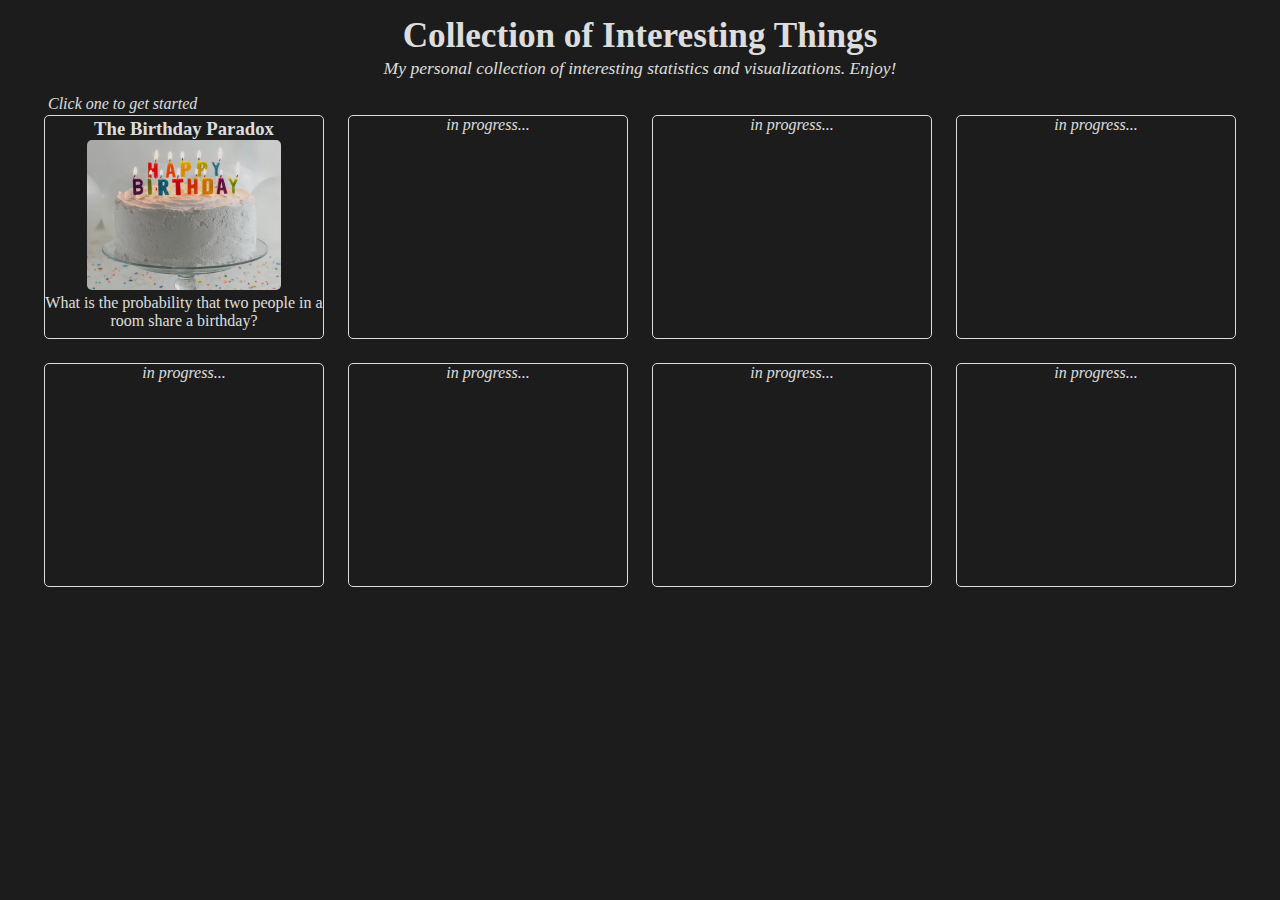
<file: index.html>
<!DOCTYPE html>
<html lang="en">
<head>
  <meta charset="UTF-8">
  <meta name="viewport" content="width=device-width, initial-scale=1.0">
  <title>Collection of Interesting Statistics</title>
  <link rel="stylesheet" href="style.css">
</head>
<body>
  <header>
    <h1>Collection of Interesting Things</h1>
    <p class="subtitle">
        My personal collection of interesting statistics and visualizations. Enjoy!
    </p>
  </header>
  <main>
      <p class="instruction">Click one to get started</p>
      <div class="card-grid">
        <!--birthday paradox card-->
        <article class="card">
          <a href="stat-pages/birthday-paradox.html">
            <div class="card-content">
                <h3>The Birthday Paradox</h3>
                <img src="images/birthday-cake" alt="birthday cake">
                <p>What is the probability that two people in a room share a birthday?</p>
            </div>
          </a>
        </article>

        <article class="card"><i>in progress...</i></article>
        <article class="card"><i>in progress...</i></article>
        <article class="card"><i>in progress...</i></article>
        <article class="card"><i>in progress...</i></article>
        <article class="card"><i>in progress...</i></article>
        <article class="card"><i>in progress...</i></article>
        <article class="card"><i>in progress...</i></article>
      </div>
    </div>
    
  </main>
</body>
</html>
</file>
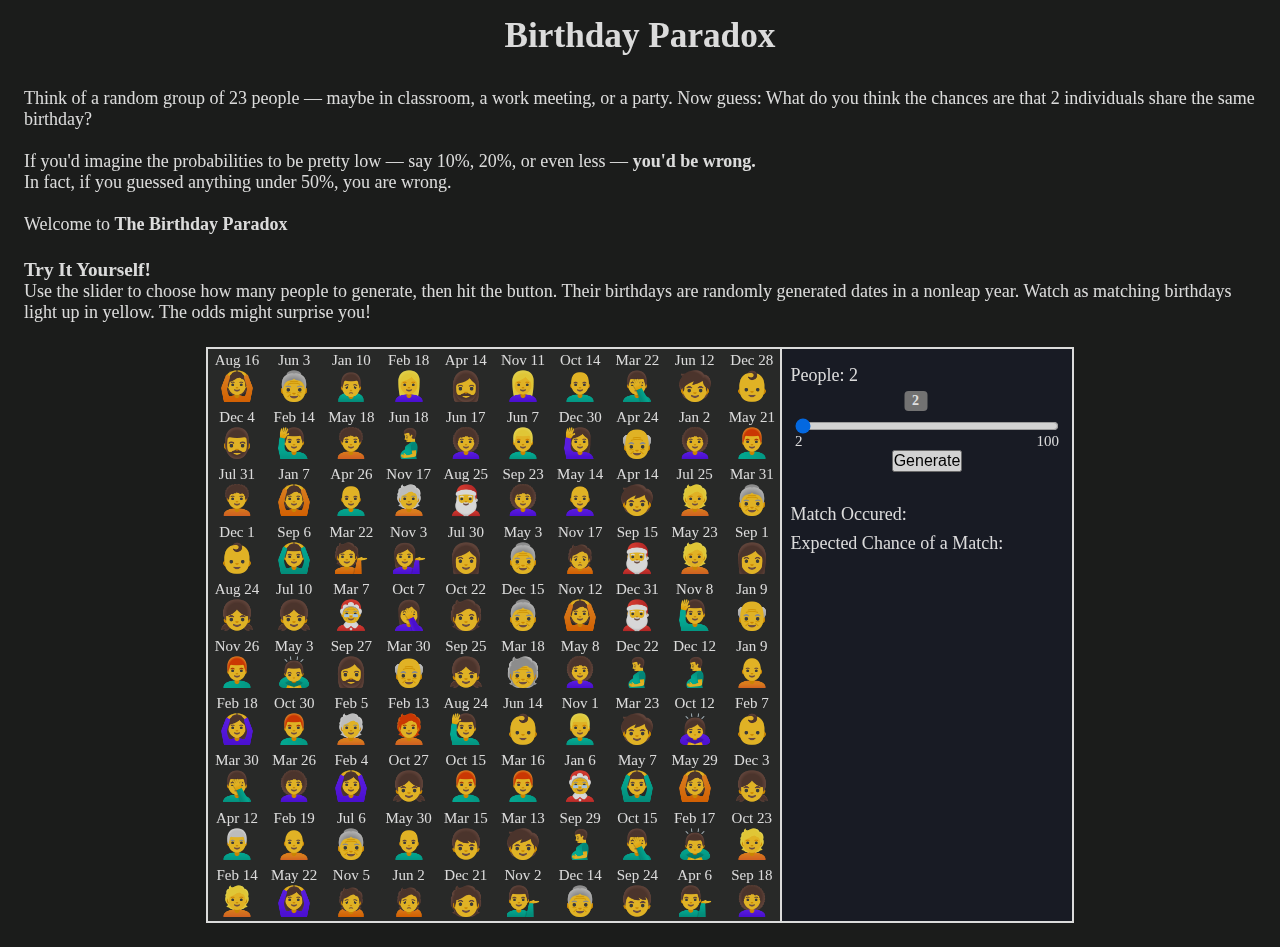
<file: stat-pages/birthday-paradox.html>
<!DOCTYPE html>
<html lang="en">
  <head>
    <meta charset="UTF-8" />
    <meta name="viewport" content="width=device-width, initial-scale=1.0" />
    <title>Birthday Paradox</title>
    <link rel="stylesheet" href="../style.css" />
  </head>
  <body>
    <header>
      <h1 class="page-title">Birthday Paradox</h1>
    </header>
    <main>
      <p class="paragraph">
        Think of a random group of 23 people — maybe in classroom, a work
        meeting, or a party. Now guess: What do you think the chances are that 2
        individuals share the same birthday? <br />
        <br />If you'd imagine the probabilities to be pretty low — say 10%,
        20%, or even less — <strong>you'd be wrong.</strong> <br />
        In fact, if you guessed anything under 50%, you are wrong. <br />
        <br /> Welcome to <strong>The Birthday Paradox</strong>
      </p>
      <h2>Try It Yourself!</h2>
      <p class="paragraph">
        Use the slider to choose how many people to generate, then hit the
        button. Their birthdays are randomly generated dates in a nonleap year.
        Watch as matching birthdays light up in yellow. The odds might
        surprise you!
      </p>
      <section class="birthday-simulator">
        <section class="screen" id="screen"></section>
        <aside class="sidebar">
          <label> People: <span id="num-people">2</span> </label>
          <div class="slider-container">
            <div class="slider-value" id="slider-value">2</div>
            <input type="range" min="2" max="100" value="2" id="slider" />
            <div class="slider-labels">
              <span>2</span>
              <span>100</span>
            </div>
          </div>
          <button id="generate-bttn" class="generate-bttn">Generate</button>
          <label class="label"
            >Match Occured: <span id="match-occured"></span
          ></label>
          <label class="label"
            >Expected Chance of a Match: <span id="chance"></span
          ></label>
        </aside>
      </section>
    </main>
    <script src="../index.js"></script>
  </body>
</html>
</file>
<file: style.css>
/* reset default margins and paddings */
* {
  margin: 0;
  padding: 0;
  box-sizing: border-box;
}

header {
  margin-top: 1rem;
  text-align: center;
}

/* page title */
header h1 {
  font-size: 2.2rem;
  margin-bottom: 0.15rem;
}

.subtitle {
  font-style: italic;
  margin-bottom: 1rem;
  font-size: 1.1rem;
}

body {
  background-color: #1b1c1b;
  color: #FAFAFA;
  opacity: 0.87;
}

.instruction {
  margin-left: 3rem;
  margin-bottom: 0.1rem;
  font-size: 1rem;
  font-style: italic;
}
/* cards section*/
.card-grid {
  display: grid;
  grid-template-columns: repeat(auto-fit, 280px); /* width */
  justify-content: center;
  margin: auto;
  gap: 1.5rem;
  max-width: 1192px;
}

.card {
  border: 1.5px solid #FAFAFA;
  text-align: center;
  min-height: 224px; /* height */
  box-sizing: border-box;
  border-radius: 5px;
  background-color: #1b1c1b;
}

.card a {
  text-decoration: none;
  color: inherit;
}

/* card contents */
.card-content h3 {
  margin-top: 2px;
}

.card-content img {
  width: 70%;
  height: 150px;
  object-fit: cover;
  border-radius: 5px;
}

/*birthday paradox page*/
.birthday-simulator {
  margin: 1.5rem 4rem;
  display: flex;
  flex-direction: row;
  justify-content: center;
}

.birthday-simulator .screen {
  display: grid;
  grid-template-columns: repeat(10, 1fr);
  width: 36rem;
  height: 36rem;
  border: 2px solid #FAFAFA;
  background-color: #2b2c2b;
}

.cell {
  position: relative;
  display: flex;
  flex-direction: column;
  font-size: 15px;
  align-items: center;
  justify-content: center;
  min-height: 3.2rem;
}

.cell.match {
  background-color: #ffeb3b;
  border: 2px solid #ffc107;
  color: black;
}

.sidebar {
  width: 18.2rem;
  border: 2px solid #FAFAFA;
  border-left-style: none;
  padding: 1rem 0.5rem;
  background-color: #191c27;
  font-size: large;
}

.person {
  font-size: 1.8rem;
}

.slider-container {
  position: relative;
  padding-top: 2rem;
  padding-bottom: 1rem;
  display: flex;
  justify-content: center;
  width: fit-content;
  margin: 0 auto;
}

#slider {
  width: 16.5rem;
}

.slider-value {
  position: absolute;
  top: 5px;
  transform: translateX(-50%);
  background: grey;
  color: white;
  padding: 2px 8px;
  border-radius: 4px;
  font-size: 14px;
  font-weight: bold;
  pointer-events: none;
  width: fit-content;
}

.slider-labels {
  position: absolute;
  bottom: 0;
  width: 16.5rem;
  display: flex;
  justify-content: space-between;
  font-size: 15px;
}

.generate-bttn {
  font-size: 1rem;
  display: block;
  margin: 0 auto;
  margin-bottom: 2rem;
}

.label {
  display: block;
  margin-bottom: 0.5rem;
}

.page-title {
  margin-bottom: 1.5rem;
}

.paragraph {
  margin: 0 1.5rem;
  font-size: large;
}

h2 {
  margin: 1.5rem 1.5rem 0;
  font-size: larger;
}

.page-title {
  font-size: 2.2rem;
  margin-bottom: 2rem;
}
</file>
